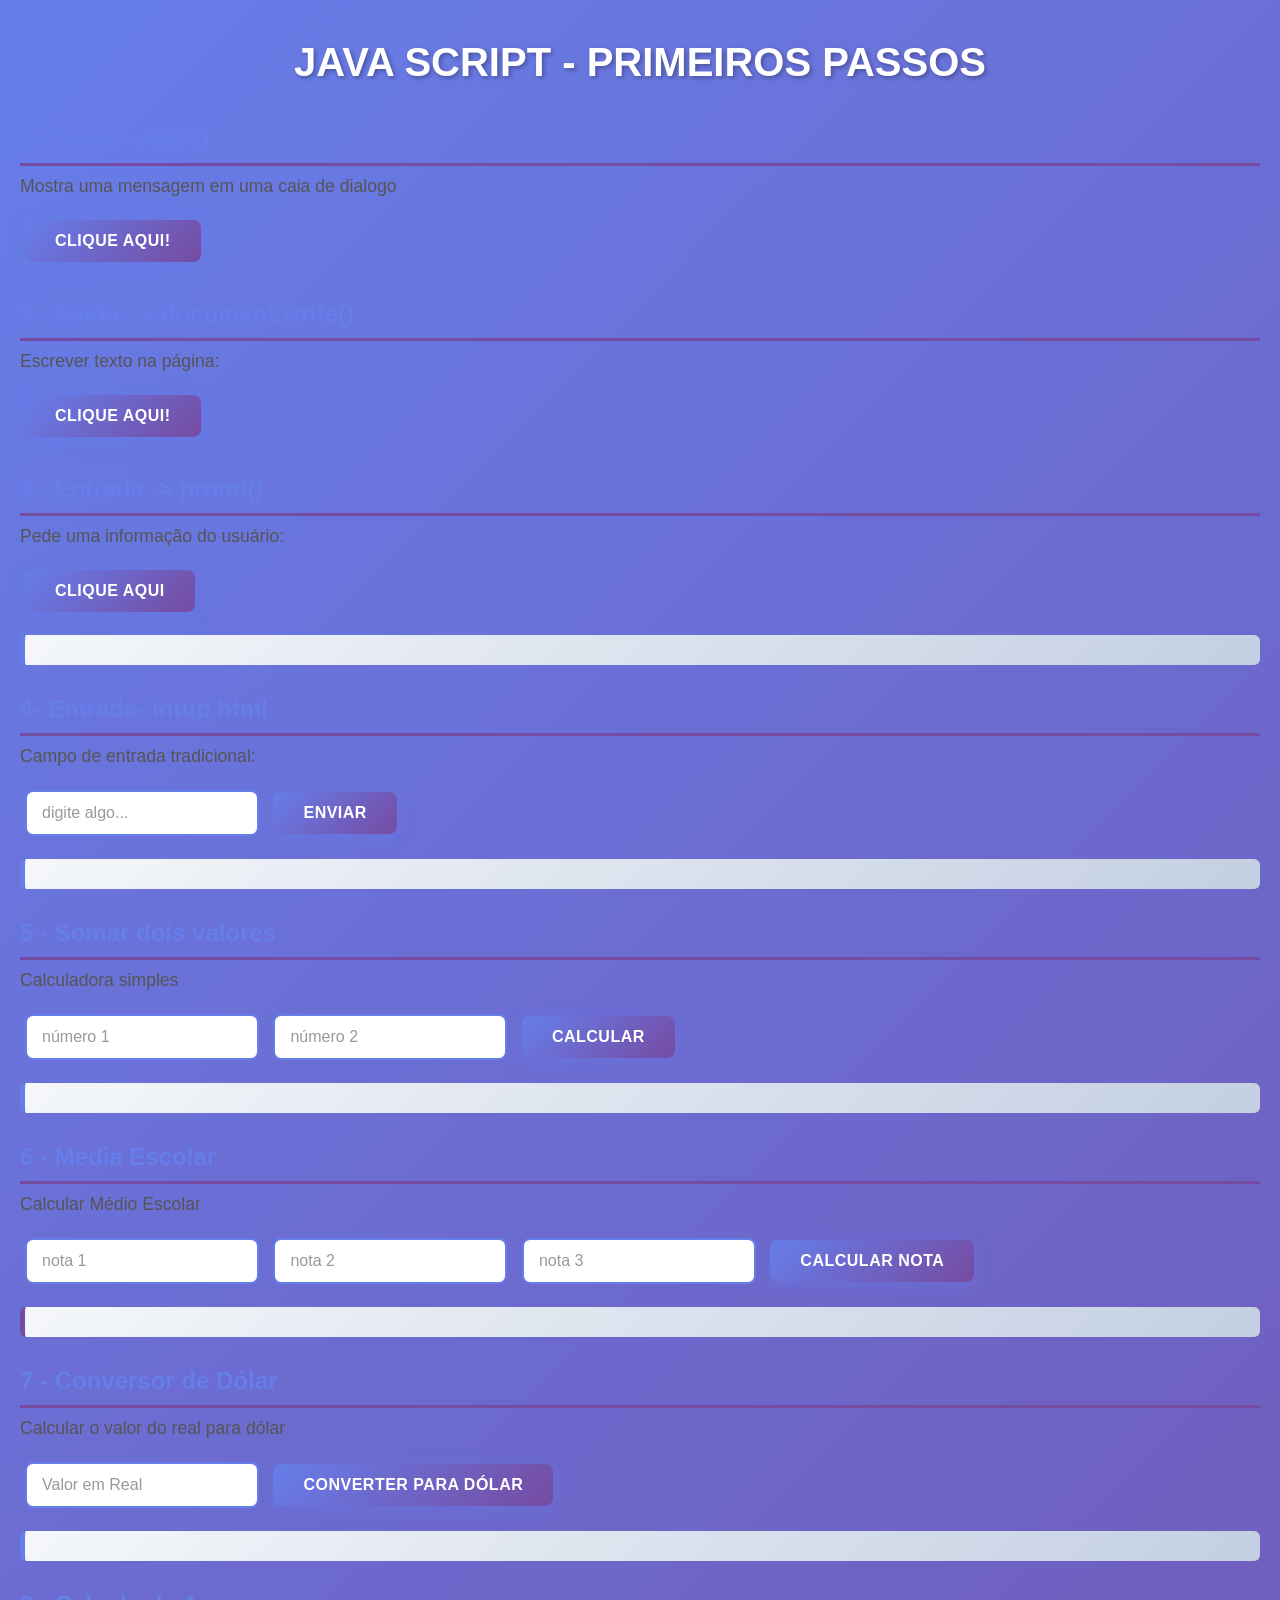
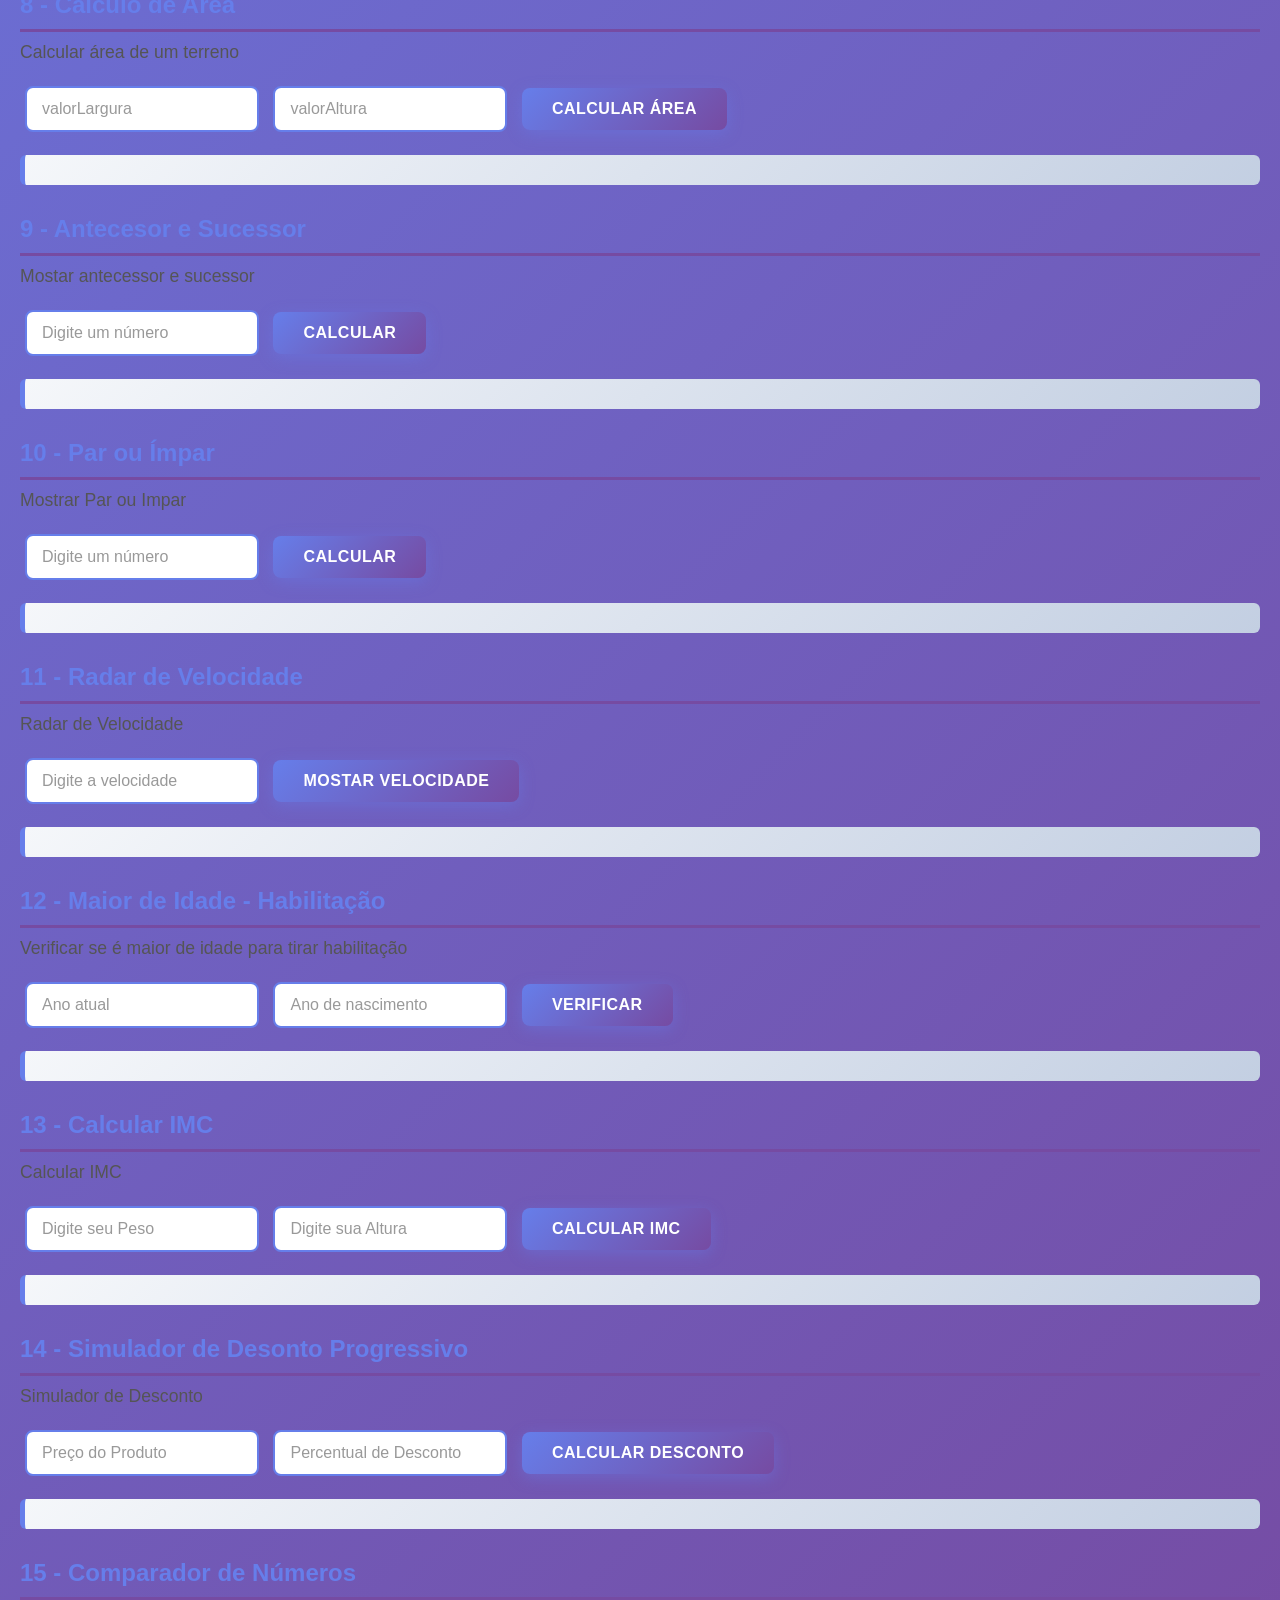
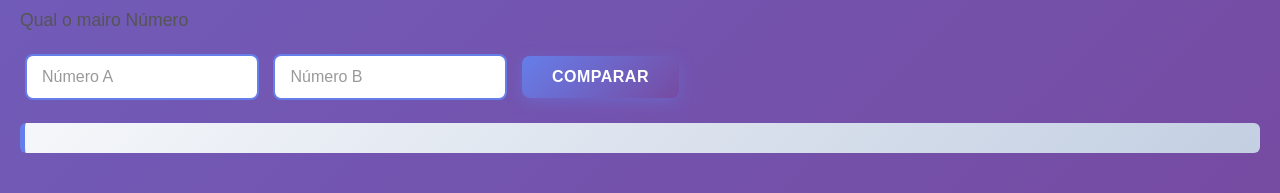
<file: WebI/aula1/index.html>
<!DOCTYPE html>
<html lang="pt-BR">

<head>
    <meta charset="UTF-8">
    <meta name="viewport" content="width=device-width, initial-scale=1.0">
    <link rel="stylesheet" href="style.css">
    <title>Document</title>
</head>

<body>
    <h1>JAVA SCRIPT - PRIMEIROS PASSOS</h1>

    <H2>1 - Saída - Alert() </H2>

    <p>Mostra uma mensagem em uma caia de dialogo</p>

    <button onclick="alert('Olá Mundo!')">
        Clique Aqui!
    </button>

    <h2>2 - Saída - > document.write()</h2>
    <p>Escrever texto na página: </p>
    <button onclick="meuRoubo()">
        Clique Aqui!
    </button>

    <h2>3 - Entrada -> promt()</h2>
    <p>Pede uma informação do usuário: </p>
    <button onclick="perguntei()">Clique Aqui</button>
    <div id="res1" class="resultado"></div>

    <h2>4- Entrada- intup html</h2>
    <p>Campo de entrada tradicional:</p>
    <input type="text" id="inputTexto" placeholder="digite algo...">
    <button onclick="mostrarTexto()">Enviar</button>
    <div id="res2" class="resultado"></div>

    <h2>5 - Somar dois valores</h2>
    <p>Calculadora simples</p>
    <input type="number" id="num1" placeholder="número 1">
    <input type="number" id="num2" placeholder="número 2">
    <button onclick="somar()">Calcular</button>
    <div id="res3" class="resultado"></div>

    <h2>6 - Media Escolar</h2>
    <p>Calcular Médio Escolar</p>
    <input type="number" id="not1" placeholder="nota 1">
    <input type="number" id="not2" placeholder="nota 2">
    <input type="number" id="not3" placeholder="nota 3">
    <button onclick="mediaEscolar()">Calcular Nota</button>
    <div id="res4" class="notaFinal"></div>

    <h2>7 - Conversor de Dólar</h2>
    <p>Calcular o valor do real para dólar</p>
    <input type="number" id="valorReal" placeholder="Valor em Real">
    <button onclick="conversorDolar()">Converter para Dólar</button>
    <div id="res5" class="resultado"></div>

    <h2>8 - Calculo de Area</h2>
    <p>Calcular área de um terreno</p>
    <input type="number" id="largura" placeholder="valorLargura">
    <input type="number" id="altura" placeholder="valorAltura">
    <button onclick="calculoArea()">Calcular Área</button>
    <div id="res6" class="resultado"></div>

    <h2>9 - Antecesor e Sucessor</h2>
    <p>Mostar antecessor e sucessor</p>
    <input type="number" id="numero" placeholder="Digite um número">
    <button onclick="antecessorSucessor()">Calcular</button>
    <div id="res7" class="resultado"></div>

    <h2>10 - Par ou Ímpar</h2>
    <p>Mostrar Par ou Impar</p>
    <input type="text" id="parImpar" placeholder="Digite um número">
    <button onclick="parOuImpar()">Calcular</button>
    <div id="res8" class="resultado"></div>

    <h2>11 - Radar de Velocidade</h2>
    <p>Radar de Velocidade</p>
    <input type="number" id="velocidadeRadar" placeholder="Digite a velocidade">
    <button onclick="velocidade()">Mostar Velocidade</button>
    <div id="res9" class="resultado"></div>


    <h2>12 - Maior de Idade - Habilitação</h2>
    <p>Verificar se é maior de idade para tirar habilitação</p>
    <input type="number" id="anoAtual" placeholder="Ano atual">
    <input type="number" id="anoNascimento" placeholder="Ano de nascimento">
    <button onclick="verificarIdade()">Verificar</button>
    <div id="res10" class="resultado"></div>

    <h2>13 - Calcular IMC</h2>
    <p>Calcular IMC</p>
    <input type="number" id="peso" placeholder="Digite seu Peso">
    <input type="number" id="alturaIMC" placeholder="Digite sua Altura">
    <button onclick="calcularIMC()">Calcular IMC</button>
    <div id="res11" class="resultado"></div>

    <h2>14 - Simulador de Desonto Progressivo</h2>
    <p>Simulador de Desconto</p>
    <input type="number" id="preco" placeholder="Preço do Produto">
    <input type="number" id="desconto" placeholder="Percentual de Desconto">
    <button onclick="calcularDesconto()">Calcular Desconto</button>
    <div id="res12" class="resultado"></div>

    <h2>15 - Comparador de Números</h2>
    <p>Qual o mairo Número</p>
    <input type="number" id="numA" placeholder="Número A">
    <input type="number" id="numB" placeholder="Número B">
    <button onclick="compararNumeros()">Comparar</button>
    <div id="res13" class="resultado"></div>

    <script src="./javascript.js"></script>
</body>

</html>
</file>
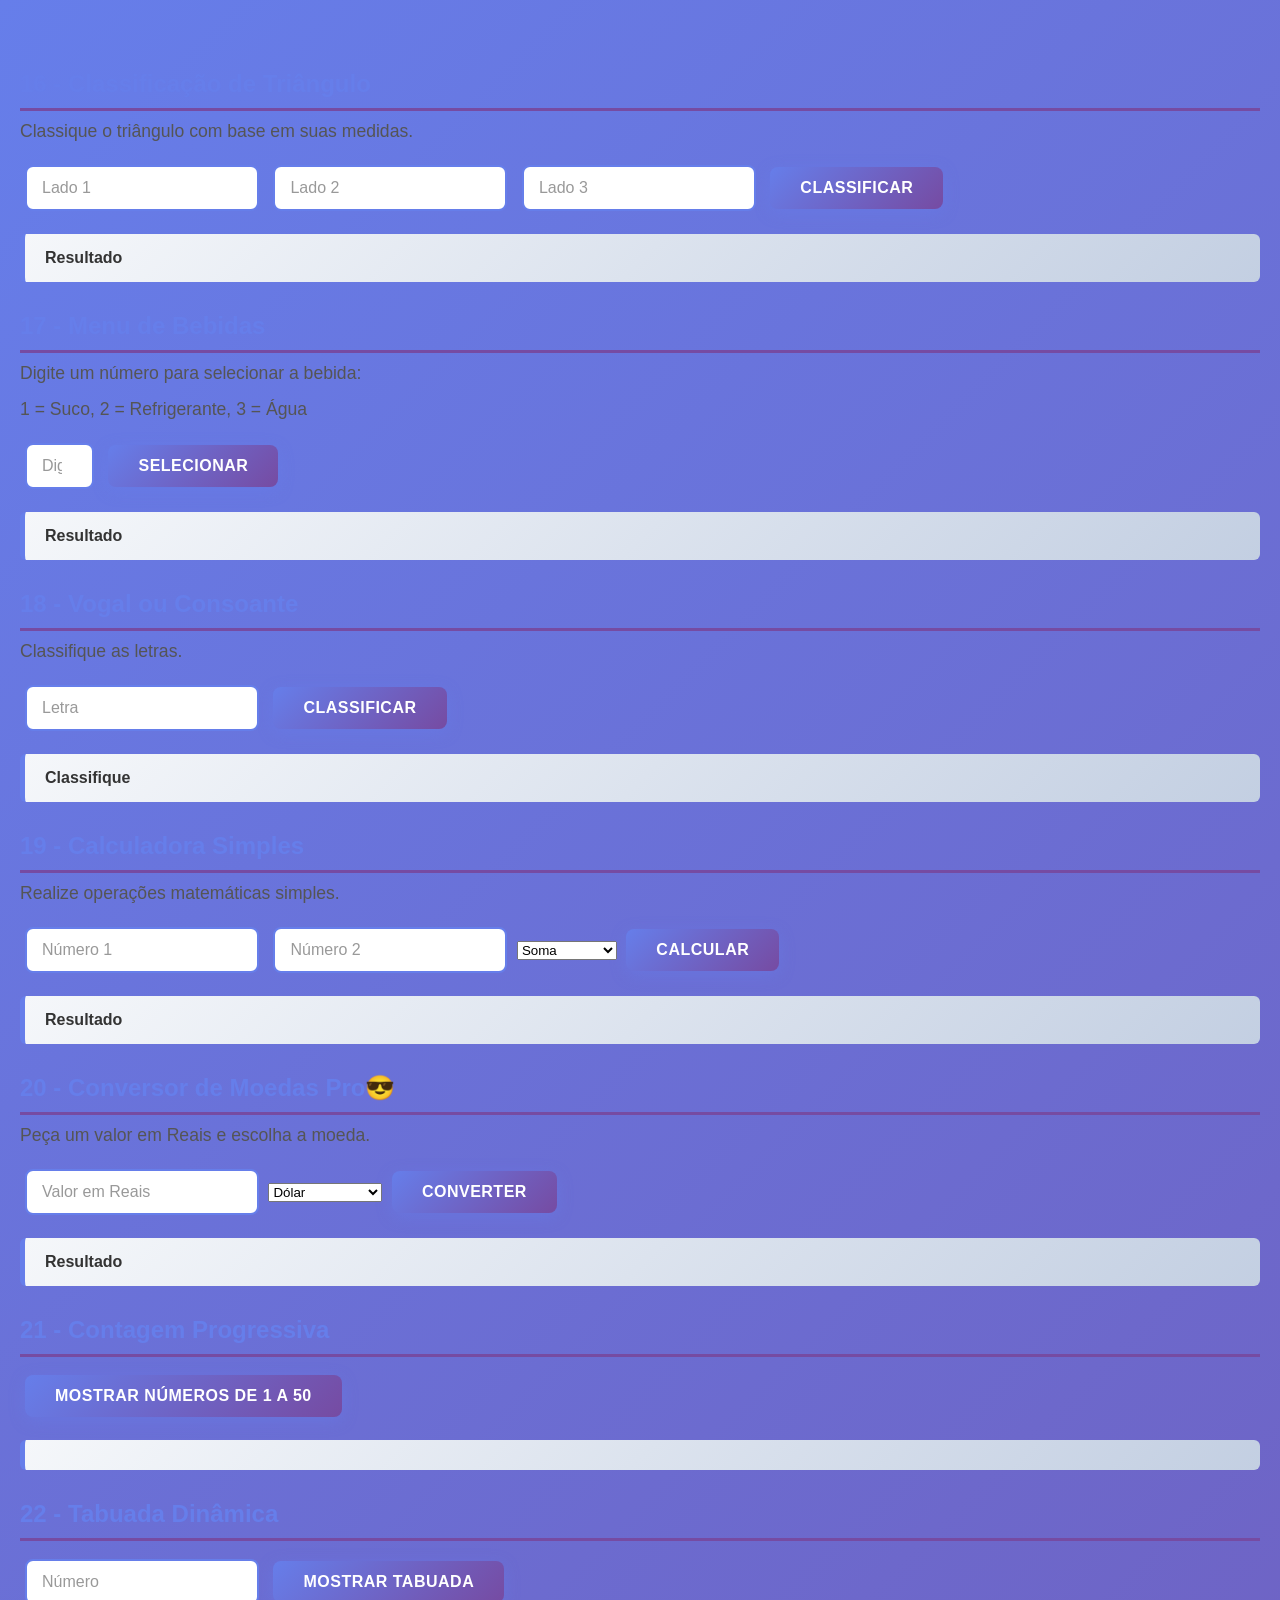
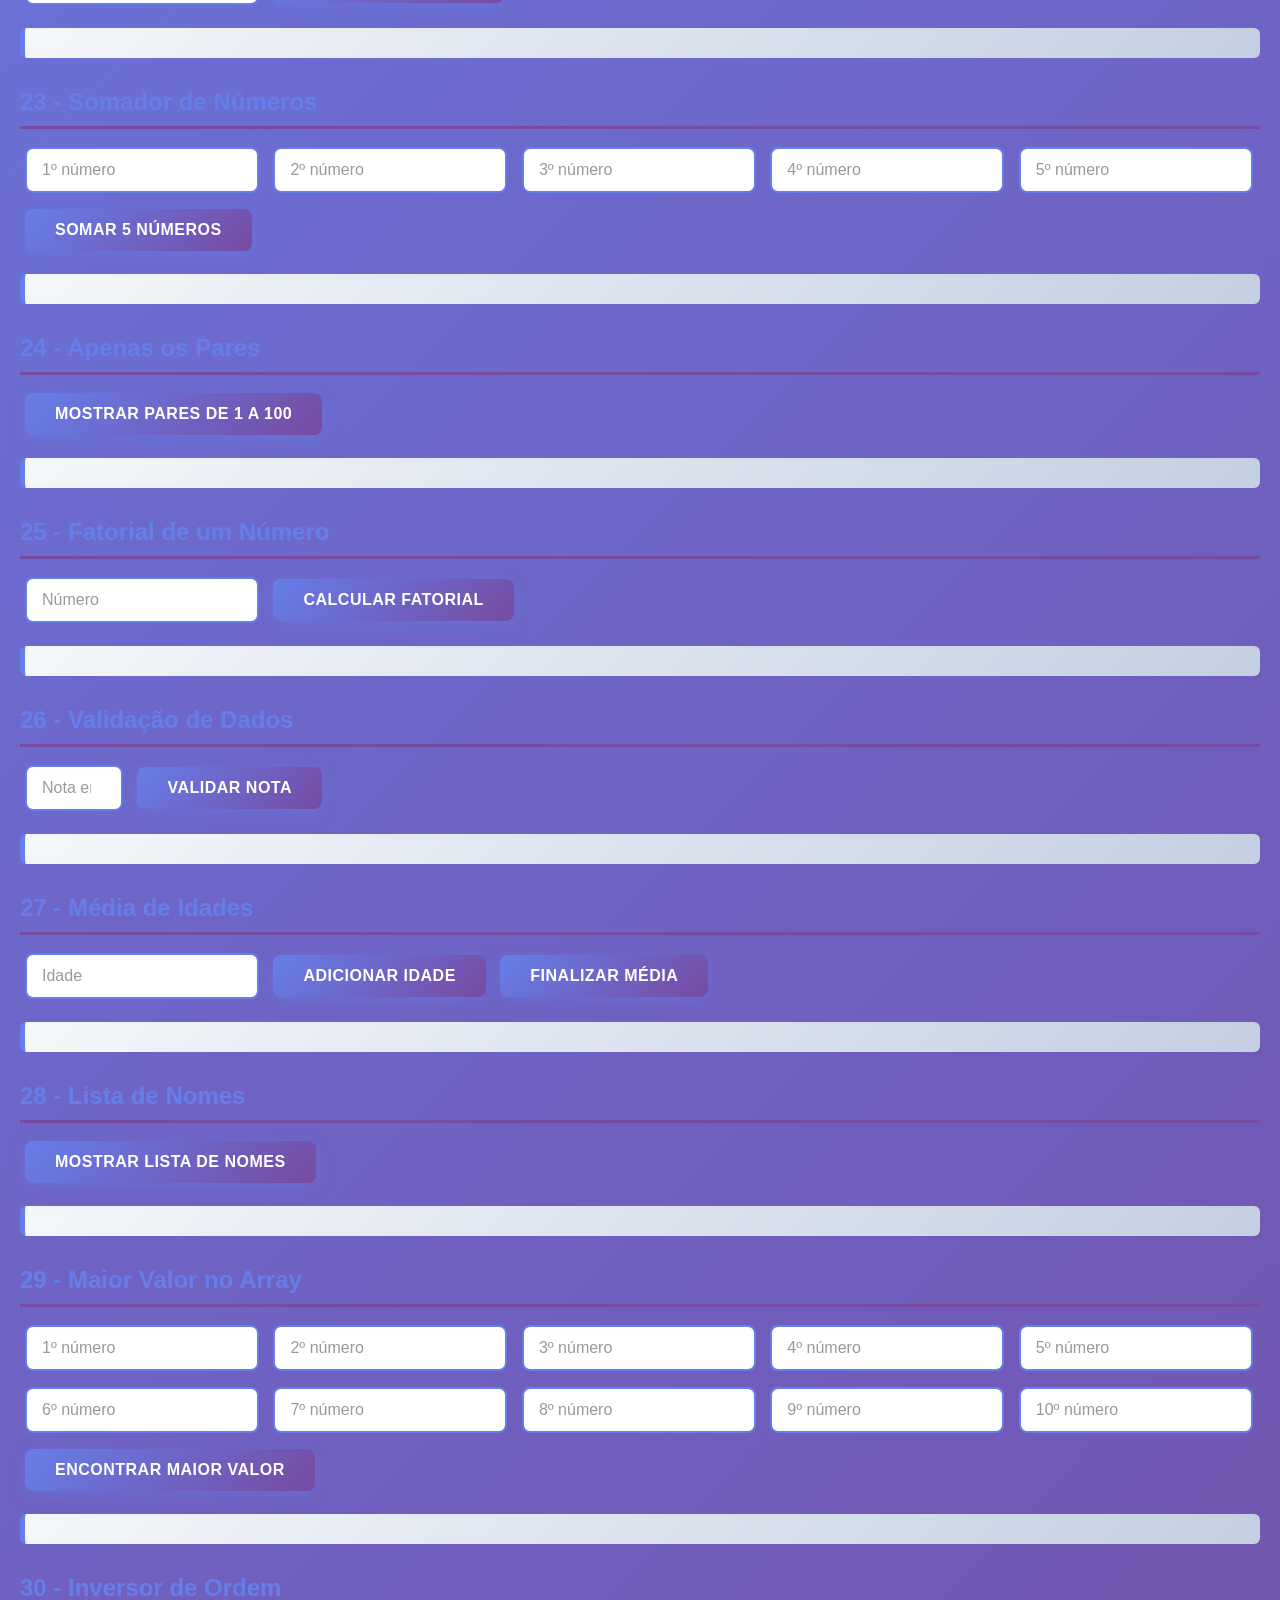
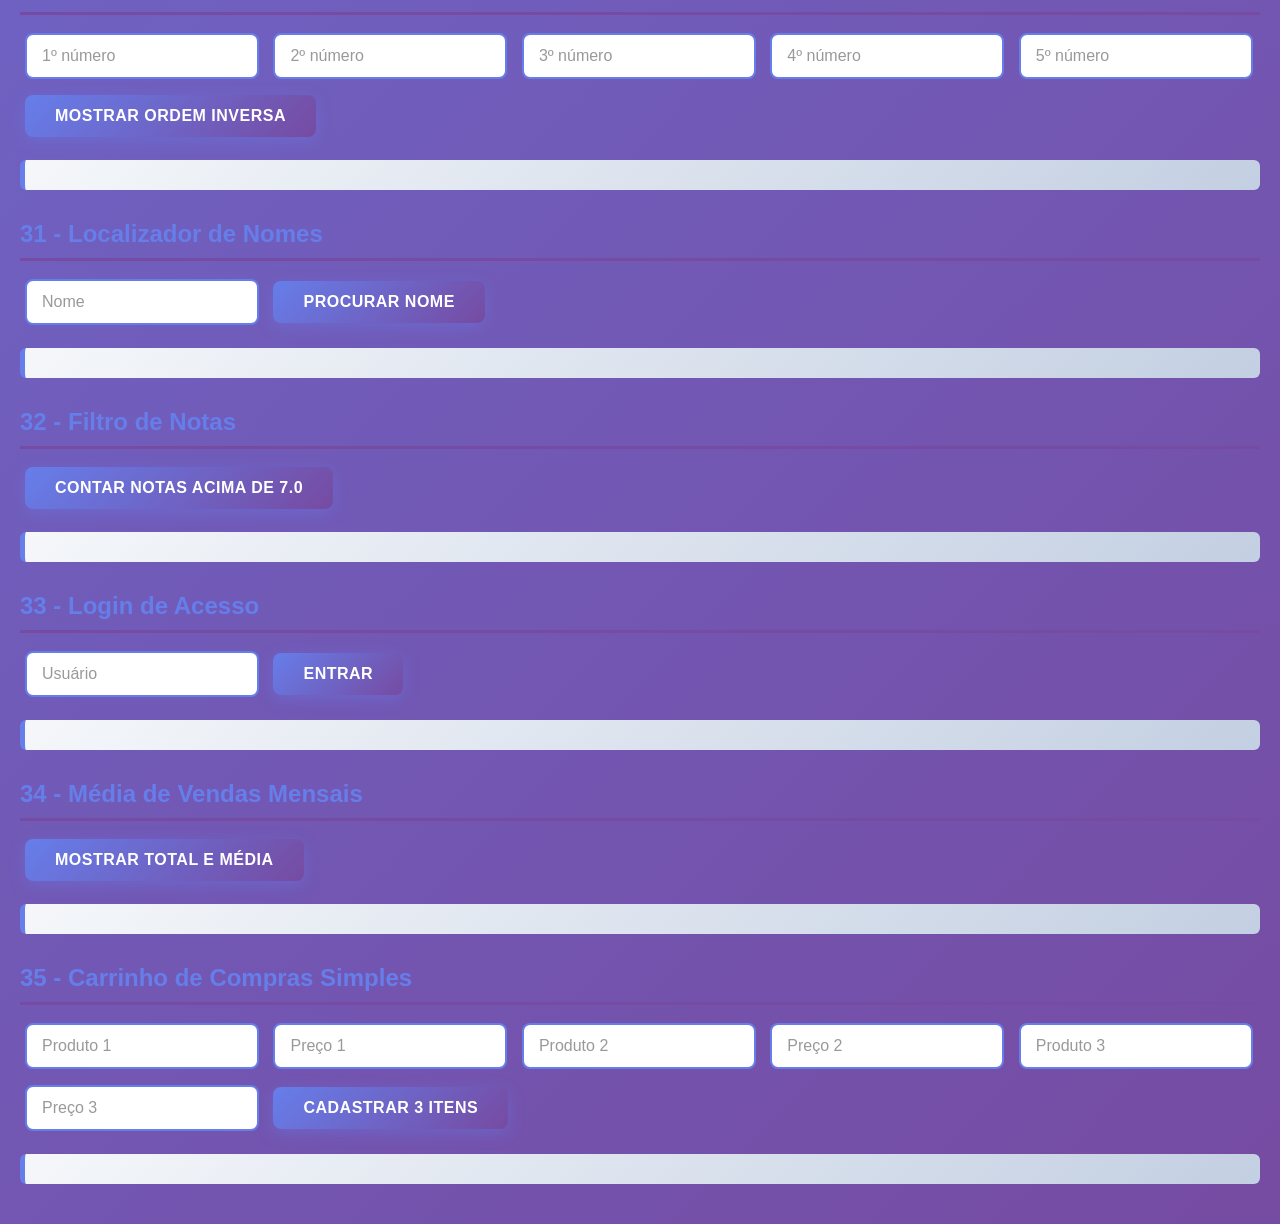
<file: WebI/aula2/index.html>
<!DOCTYPE html>
<html lang="pt-BR">

<head>
    <meta charset="UTF-8">
    <meta name="viewport" content="width=device-width, initial-scale=1.0">
    <link rel="stylesheet" href="style.css">
    <title>SegundaListaAtividade</title>
</head>

<body>
    <h2>16 - Classificação de Triângulo</h2>
    <p>Classique o triângulo com base em suas medidas.</p>
    <input type="number" id="lado1" placeholder="Lado 1">
    <input type="number" id="lado2" placeholder="Lado 2">
    <input type="number" id="lado3" placeholder="Lado 3">
    <button onclick="classificarTriangulo()">Classificar</button>
    <div id="res1" class="resultado">Resultado</div>

    <h2>17 - Menu de Bebidas</h2>
    <p>Digite um número para selecionar a bebida:</p>
    <p>1 = Suco, 2 = Refrigerante, 3 = Água</p>
    <input type="number" id="bebida" placeholder="Digite 1 a 3" min="1" max="3">
    <button onclick="selecioneBebida()">Selecionar</button>
    <div id="res2" class="resultado">Resultado</div>

    <h2>18 - Vogal ou Consoante</h2>
    <p>Classifique as letras.</p>
    <input type="text" id="letra" placeholder="Letra">
    <button onclick="classificarLetra()">Classificar</button>
    <div id="res3" class="resultado">Classifique</div>

    <h2>19 - Calculadora Simples</h2>
    <p>Realize operações matemáticas simples.</p>
    <input type="number" id="num1" placeholder="Número 1">
    <input type="number" id="num2" placeholder="Número 2">
    <select id="operacao">
        <option value="soma">Soma</option>
        <option value="subtracao">Subtração</option>
        <option value="multiplicacao">Multiplicação</option>
        <option value="divisao">Divisão</option>
    </select>
    <button onclick="calcular()">Calcular</button>
    <div id="res4" class="resultado">Resultado</div>

    <h2>20 - Conversor de Moedas Pro😎</h2>
    <p>Peça um valor em Reais e escolha a moeda.</p>
    <input type="number" id="valorReais" placeholder="Valor em Reais">
    <select id="moeda">
        <option value="dolar">Dólar</option>
        <option value="euro">Euro</option>
        <option value="pesoA">Peso Argentino</option>
    </select>
    <button onclick="converterMoeda()">Converter</button>
    <div id="res5" class="resultado">Resultado</div>

    <h2>21 - Contagem Progressiva</h2>
    <button onclick="contagemProgressiva()">Mostrar números de 1 a 50</button>
    <div id="res21" class="resultado"></div>

    <h2>22 - Tabuada Dinâmica</h2>
    <input type="number" id="tabuadaNumero" placeholder="Número">
    <button onclick="tabuadaDinamica()">Mostrar tabuada</button>
    <div id="res22" class="resultado"></div>

    <h2>23 - Somador de Números</h2>
    <input type="number" id="somador1" placeholder="1º número">
    <input type="number" id="somador2" placeholder="2º número">
    <input type="number" id="somador3" placeholder="3º número">
    <input type="number" id="somador4" placeholder="4º número">
    <input type="number" id="somador5" placeholder="5º número">
    <button onclick="somadorCincoNumeros()">Somar 5 números</button>
    <div id="res23" class="resultado"></div>

    <h2>24 - Apenas os Pares</h2>
    <button onclick="apenasPares()">Mostrar pares de 1 a 100</button>
    <div id="res24" class="resultado"></div>

    <h2>25 - Fatorial de um Número</h2>
    <input type="number" id="fatorialN" placeholder="Número">
    <button onclick="fatorialNumero()">Calcular fatorial</button>
    <div id="res25" class="resultado"></div>

    <h2>26 - Validação de Dados</h2>
    <input type="number" id="notaValidacao" placeholder="Nota entre 0 e 10" min="0" max="10" step="0.1">
    <button onclick="validarNota()">Validar nota</button>
    <div id="res26" class="resultado"></div>

    <h2>27 - Média de Idades</h2>
    <input type="number" id="idadePessoa" placeholder="Idade">
    <button onclick="adicionarIdade()">Adicionar idade</button>
    <button onclick="calcularMediaIdades()">Finalizar média</button>
    <div id="res27" class="resultado"></div>

    <h2>28 - Lista de Nomes</h2>
    <button onclick="listaNomes()">Mostrar lista de nomes</button>
    <div id="res28" class="resultado"></div>

    <h2>29 - Maior Valor no Array</h2>
    <div class="numero-lista">
        <input type="number" id="maior1" placeholder="1º número">
        <input type="number" id="maior2" placeholder="2º número">
        <input type="number" id="maior3" placeholder="3º número">
        <input type="number" id="maior4" placeholder="4º número">
        <input type="number" id="maior5" placeholder="5º número">
        <input type="number" id="maior6" placeholder="6º número">
        <input type="number" id="maior7" placeholder="7º número">
        <input type="number" id="maior8" placeholder="8º número">
        <input type="number" id="maior9" placeholder="9º número">
        <input type="number" id="maior10" placeholder="10º número">
    </div>
    <button onclick="maiorValorArray()">Encontrar maior valor</button>
    <div id="res29" class="resultado"></div>

    <h2>30 - Inversor de Ordem</h2>
    <input type="number" id="inversor1" placeholder="1º número">
    <input type="number" id="inversor2" placeholder="2º número">
    <input type="number" id="inversor3" placeholder="3º número">
    <input type="number" id="inversor4" placeholder="4º número">
    <input type="number" id="inversor5" placeholder="5º número">
    <button onclick="inversorOrdem()">Mostrar ordem inversa</button>
    <div id="res30" class="resultado"></div>

    <h2>31 - Localizador de Nomes</h2>
    <input type="text" id="nomeBusca" placeholder="Nome">
    <button onclick="localizadorNomes()">Procurar nome</button>
    <div id="res31" class="resultado"></div>

    <h2>32 - Filtro de Notas</h2>
    <button onclick="filtroNotas()">Contar notas acima de 7.0</button>
    <div id="res32" class="resultado"></div>

    <h2>33 - Login de Acesso</h2>
    <input type="text" id="loginUsuario" placeholder="Usuário">
    <button onclick="loginAcesso()">Entrar</button>
    <div id="res33" class="resultado"></div>

    <h2>34 - Média de Vendas Mensais</h2>
    <button onclick="mediaVendasAnuais()">Mostrar total e média</button>
    <div id="res34" class="resultado"></div>

    <h2>35 - Carrinho de Compras Simples</h2>
    <input type="text" id="produto1" placeholder="Produto 1">
    <input type="number" id="preco1" placeholder="Preço 1" step="0.01">
    <input type="text" id="produto2" placeholder="Produto 2">
    <input type="number" id="preco2" placeholder="Preço 2" step="0.01">
    <input type="text" id="produto3" placeholder="Produto 3">
    <input type="number" id="preco3" placeholder="Preço 3" step="0.01">
    <button onclick="carrinhoCompras()">Cadastrar 3 itens</button>
    <div id="res35" class="resultado"></div>

    <script src="javascript.js"></script>
</body>

</html>
</file>
<file: WebI/aula1/style.css>
* {
    margin: 0;
    padding: 0;
    box-sizing: border-box;
}

body {
    font-family: 'Segoe UI', Tahoma, Geneva, Verdana, sans-serif;
    background: linear-gradient(135deg, #667eea 0%, #764ba2 100%);
    min-height: 100vh;
    padding: 40px 20px;
    color: #333;
}

h1 {
    text-align: center;
    font-size: 2.5rem;
    margin-bottom: 40px;
    color: white;
    text-shadow: 2px 2px 4px rgba(0, 0, 0, 0.3);
    animation: slideDown 0.8s ease-out;
}

h2 {
    font-size: 1.5rem;
    margin-top: 30px;
    margin-bottom: 10px;
    color: #667eea;
    border-bottom: 3px solid #764ba2;
    padding-bottom: 10px;
    animation: slideIn 0.6s ease-out;
}

p {
    margin-bottom: 15px;
    font-size: 1.1rem;
    color: #555;
}

input {
    padding: 12px 15px;
    margin: 8px 5px;
    border: 2px solid #667eea;
    border-radius: 8px;
    font-size: 1rem;
    transition: all 0.3s ease;
    background-color: white;
}

input:focus {
    outline: none;
    border-color: #764ba2;
    box-shadow: 0 0 12px rgba(118, 75, 162, 0.5);
    transform: scale(1.02);
}

input::placeholder {
    color: #999;
}

button {
    padding: 12px 30px;
    margin: 8px 5px;
    border: none;
    border-radius: 8px;
    font-size: 1rem;
    font-weight: 600;
    cursor: pointer;
    background: linear-gradient(135deg, #667eea 0%, #764ba2 100%);
    color: white;
    transition: all 0.3s ease;
    box-shadow: 0 4px 15px rgba(102, 126, 234, 0.4);
    text-transform: uppercase;
    letter-spacing: 0.5px;
}

button:hover {
    transform: translateY(-2px);
    box-shadow: 0 6px 20px rgba(102, 126, 234, 0.6);
}

button:active {
    transform: translateY(0);
    box-shadow: 0 2px 10px rgba(102, 126, 234, 0.4);
}

.resultado, .notaFinal {
    margin-top: 15px;
    padding: 15px 20px;
    background: linear-gradient(135deg, #f5f7fa 0%, #c3cfe2 100%);
    border-left: 5px solid #667eea;
    border-radius: 6px;
    font-weight: 600;
    color: #333;
    animation: fadeIn 0.4s ease-out;
}

.notaFinal {
    border-left-color: #764ba2;
}

@keyframes slideDown {
    from {
        opacity: 0;
        transform: translateY(-30px);
    }
    to {
        opacity: 1;
        transform: translateY(0);
    }
}

@keyframes slideIn {
    from {
        opacity: 0;
        transform: translateX(-20px);
    }
    to {
        opacity: 1;
        transform: translateX(0);
    }
}

@keyframes fadeIn {
    from {
        opacity: 0;
        transform: translateY(10px);
    }
    to {
        opacity: 1;
        transform: translateY(0);
    }
}

/* Responsividade */
@media (max-width: 768px) {
    h1 {
        font-size: 2rem;
    }

    h2 {
        font-size: 1.2rem;
    }

    button, input {
        width: 100%;
        margin: 8px 0;
    }
}

/* Modo escuro (opcional) */
@media (prefers-color-scheme: dark) {
    body {
        background: linear-gradient(135deg, #1a1a2e 0%, #16213e 100%);
    }

    p {
        color: #ccc;
    }

    .resultado, .notaFinal {
        background: linear-gradient(135deg, #2a2a3e 0%, #3a3a5e 100%);
        color: #eee;
    }
}
</file>
<file: WebI/aula2/style.css>
* {
    margin: 0;
    padding: 0;
    box-sizing: border-box;
}

body {
    font-family: 'Segoe UI', Tahoma, Geneva, Verdana, sans-serif;
    background: linear-gradient(135deg, #667eea 0%, #764ba2 100%);
    min-height: 100vh;
    padding: 40px 20px;
    color: #333;
}

h1 {
    text-align: center;
    font-size: 2.5rem;
    margin-bottom: 40px;
    color: white;
    text-shadow: 2px 2px 4px rgba(0, 0, 0, 0.3);
    animation: slideDown 0.8s ease-out;
}

h2 {
    font-size: 1.5rem;
    margin-top: 30px;
    margin-bottom: 10px;
    color: #667eea;
    border-bottom: 3px solid #764ba2;
    padding-bottom: 10px;
    animation: slideIn 0.6s ease-out;
}

p {
    margin-bottom: 15px;
    font-size: 1.1rem;
    color: #555;
}

input {
    padding: 12px 15px;
    margin: 8px 5px;
    border: 2px solid #667eea;
    border-radius: 8px;
    font-size: 1rem;
    transition: all 0.3s ease;
    background-color: white;
}

input:focus {
    outline: none;
    border-color: #764ba2;
    box-shadow: 0 0 12px rgba(118, 75, 162, 0.5);
    transform: scale(1.02);
}

input::placeholder {
    color: #999;
}

button {
    padding: 12px 30px;
    margin: 8px 5px;
    border: none;
    border-radius: 8px;
    font-size: 1rem;
    font-weight: 600;
    cursor: pointer;
    background: linear-gradient(135deg, #667eea 0%, #764ba2 100%);
    color: white;
    transition: all 0.3s ease;
    box-shadow: 0 4px 15px rgba(102, 126, 234, 0.4);
    text-transform: uppercase;
    letter-spacing: 0.5px;
}

button:hover {
    transform: translateY(-2px);
    box-shadow: 0 6px 20px rgba(102, 126, 234, 0.6);
}

button:active {
    transform: translateY(0);
    box-shadow: 0 2px 10px rgba(102, 126, 234, 0.4);
}

.resultado, .notaFinal {
    margin-top: 15px;
    padding: 15px 20px;
    background: linear-gradient(135deg, #f5f7fa 0%, #c3cfe2 100%);
    border-left: 5px solid #667eea;
    border-radius: 6px;
    font-weight: 600;
    color: #333;
    animation: fadeIn 0.4s ease-out;
}

.notaFinal {
    border-left-color: #764ba2;
}

@keyframes slideDown {
    from {
        opacity: 0;
        transform: translateY(-30px);
    }
    to {
        opacity: 1;
        transform: translateY(0);
    }
}

@keyframes slideIn {
    from {
        opacity: 0;
        transform: translateX(-20px);
    }
    to {
        opacity: 1;
        transform: translateX(0);
    }
}

@keyframes fadeIn {
    from {
        opacity: 0;
        transform: translateY(10px);
    }
    to {
        opacity: 1;
        transform: translateY(0);
    }
}

/* Responsividade */
@media (max-width: 768px) {
    h1 {
        font-size: 2rem;
    }

    h2 {
        font-size: 1.2rem;
    }

    button, input {
        width: 100%;
        margin: 8px 0;
    }
}

/* Modo escuro (opcional) */
@media (prefers-color-scheme: dark) {
    body {
        background: linear-gradient(135deg, #1a1a2e 0%, #16213e 100%);
    }

    p {
        color: #ccc;
    }

    .resultado, .notaFinal {
        background: linear-gradient(135deg, #2a2a3e 0%, #3a3a5e 100%);
        color: #eee;
    }
}
</file>
